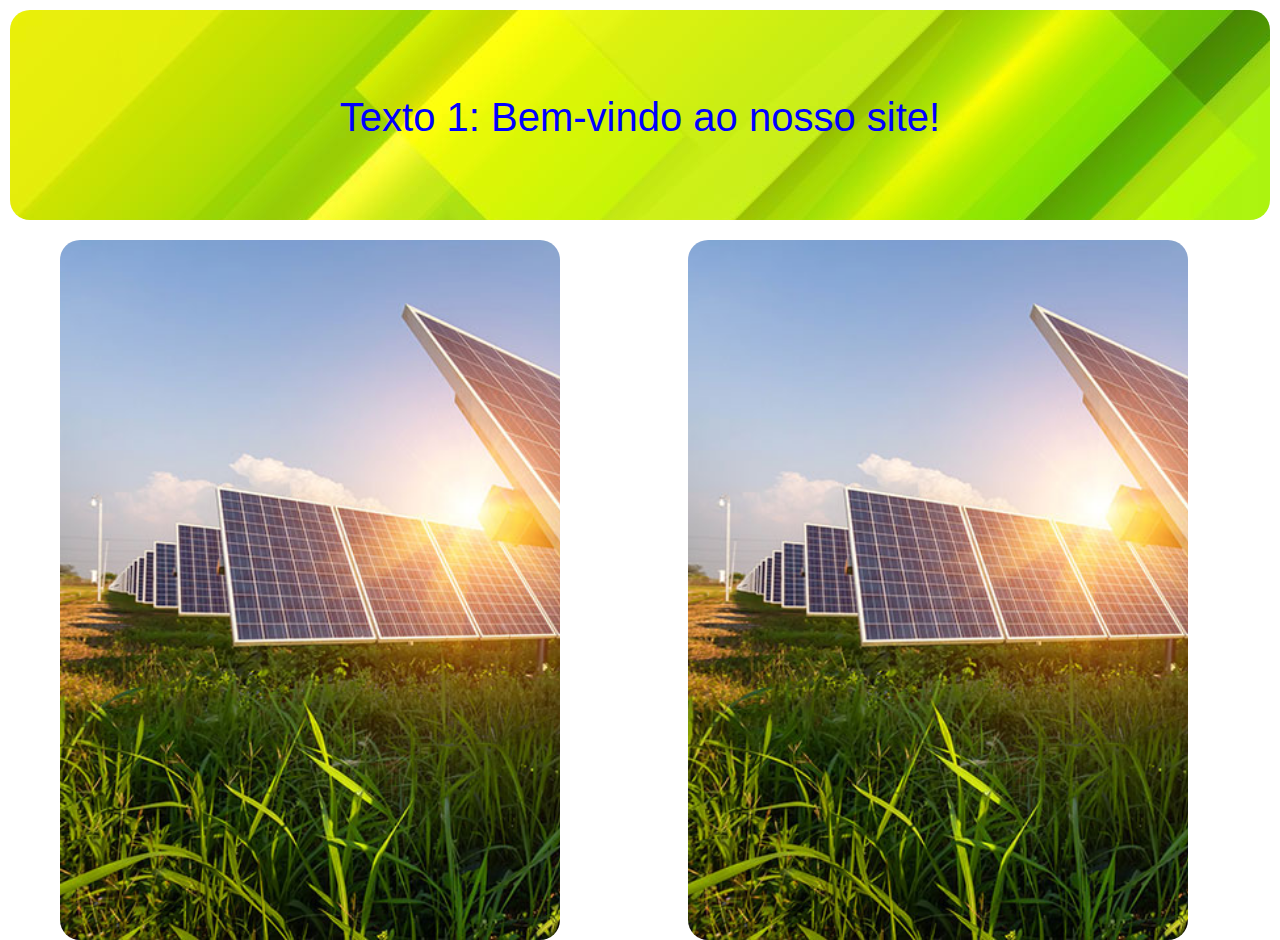
<file: index.html>
<!DOCTYPE html>
<html lang="pt-br">
<head>
  <meta charset="UTF-8">
  <meta name="viewport" content="width=device-width, initial-scale=1.0">
  <title>Trabalho-Pratico</title>

  <style>
    body {
      margin: 0;
      padding: 0;
      box-sizing: border-box;
    }
    .banner-container {
      position: absolute;
      top: 0;
      left: 0;
      width: 100%;
      z-index: 1;
      text-align: center;
    }
    .banner-slide {
      display: none;
      width: 100%;
      padding: 55px;
      color: blue;
      font-size: 40px;
      box-sizing: border-box;
      font-family: sans-serif;
    }
    .bloco {
      text-align: center;
      padding-top: 60px;
      background-image: url(Banner.jpg);
      height: 150px;
      border-radius: 20px;
      margin: 10px;
      position: relative;
      z-index: 0;
    }
    div.imagem2{
      text-align: center;
      
      background-image: url(fazenda.jpg);
      height: 700px;
      width: 500px;
      border-radius: 20px;
      margin: 10px;
      background-size: cover;
      position: absolute;
      left: 50px;
    }
    div.imagem3{
      text-align: center;
      
      background-image: url(fazenda.jpg);
      height: 700px;
      width: 500px;
      border-radius: 20px;
      margin: 10px;
      background-size: cover;
      position: absolute;
      left: 678px;
    }
    div.imagem4{
      text-align: center;
      
      background-image: url(fazenda.jpg);
      height: 700px;
      width: 500px;
      border-radius: 20px;
      margin: 10px;
      background-size: cover;
      position: absolute;
      left: 1305px;
    }
  </style>

</head>
<body>

  <div class="banner-container">
    <div class="banner-slide fade">
      <p>Texto 1: Bem-vindo ao nosso site!</p>
    </div>
    <div class="banner-slide fade">
      <p>Texto 2: Aproveite nossas ofertas!</p>
    </div>
    <div class="banner-slide fade">
      <p>Texto 3: Confira nossos novos produtos!</p>
    </div>
    <!-- Adicione mais slides conforme necessário -->
  </div>

  <div class="bloco">
  </div>

  <div class="imagem2">
  </div>

  <div class="imagem3">
  </div>

  <div class="imagem4">
  </div>

  <script>
    let slideIndex = 0;
    showSlides();

    function showSlides() {
      let i;
      let slides = document.getElementsByClassName("banner-slide");
      for (i = 0; i < slides.length; i++) {
        slides[i].style.display = "none";
      }
      slideIndex++;
      if (slideIndex > slides.length) { slideIndex = 1 }
      slides[slideIndex - 1].style.display = "block";
      setTimeout(showSlides, 3000);
    }
  </script>

</body>
</html>
</file>
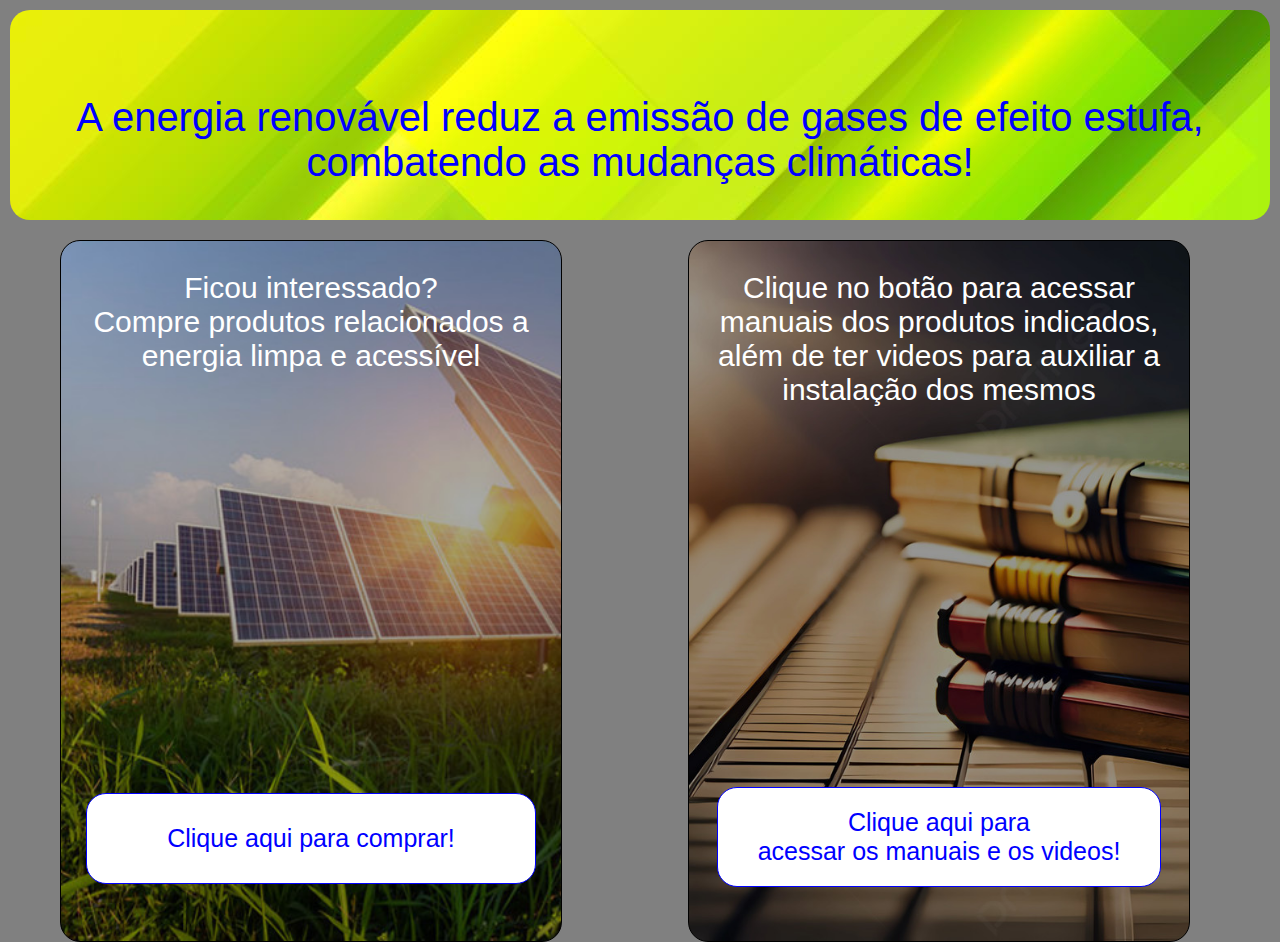
<file: Códigos/index.html>
<!DOCTYPE html>
<html lang="pt-br">
<head>
  <meta charset="UTF-8">
  <meta name="viewport" content="width=device-width, initial-scale=1.0">
  <title>Trabalho-Pratico</title>

  <link rel="stylesheet" href="styles_index.css">

</head>
<body>

  <div class="texto-banner">
    <div class="banner-slide fade">
      <p>A energia renovável reduz a emissão de gases de efeito estufa, combatendo as mudanças climáticas!</p>
    </div>
    <div class="banner-slide fade">
      <p>Fontes de energia renovável, como solar e eólica, são inesgotáveis e disponíveis globalmente!</p>
    </div>
    <div class="banner-slide fade">
      <p>Energia renovável melhora a saúde pública ao reduzir a poluição do ar!</p>
    </div>
    <div class="banner-slide fade">
      <p>Investir em energia renovável cria empregos e estimula o crescimento econômico!</p>
    </div>
    <div class="banner-slide fade">
      <p>Energia acessível promove a equidade social e o desenvolvimento sustentável!</p>
    </div>
    <div class="banner-slide fade">
      <p>O uso de energia renovável diminui a dependência de combustíveis fósseis importados!</p>
    </div>
    <div class="banner-slide fade">
      <p>Fontes renováveis podem ser descentralizadas, proporcionando eletricidade a áreas remotas!</p>
    </div>
    <div class="banner-slide fade">
      <p>Energia renovável ajuda a conservar os recursos naturais para as futuras gerações!</p>
    </div>
    <div class="banner-slide fade">
      <p>Energia renovável contribui para a segurança energética global, diversificando a matriz energética!</p>
    </div>
  </div>

  <div class="bloco">
  </div>

  <div class="imagem2">
    <p>
      Ficou interessado? <br> Compre produtos relacionados a energia limpa e acessível
    </p>
    <a href="compras.html">
      <button class="custom-button">Clique aqui para comprar!</button>
    </a>
  </div>

  <div class="imagem3">
    <p>
      Clique no botão para acessar manuais dos produtos indicados, além de ter videos para auxiliar
      a instalação dos mesmos
    </p>
    <a href="manuais.html">
      <button class="custom-button1">Clique aqui para <br> acessar os manuais e os videos!</button>
    </a>
  </div>

  <div class="imagem4">
    <p>
      Se voce estiver com duvida do porque investir em energia limpa ou acessivel, ou então quer 
      receber dicas sobre o assunto, clique no botão para receber essas informações
    </p>
    <a href="dicas.html">
      <button class="custom-button2">Clique aqui para <br> receber as dias!</button>
    </a>
  </div>

  <script src="scripts.js"></script>

</body>
</html>
</file>
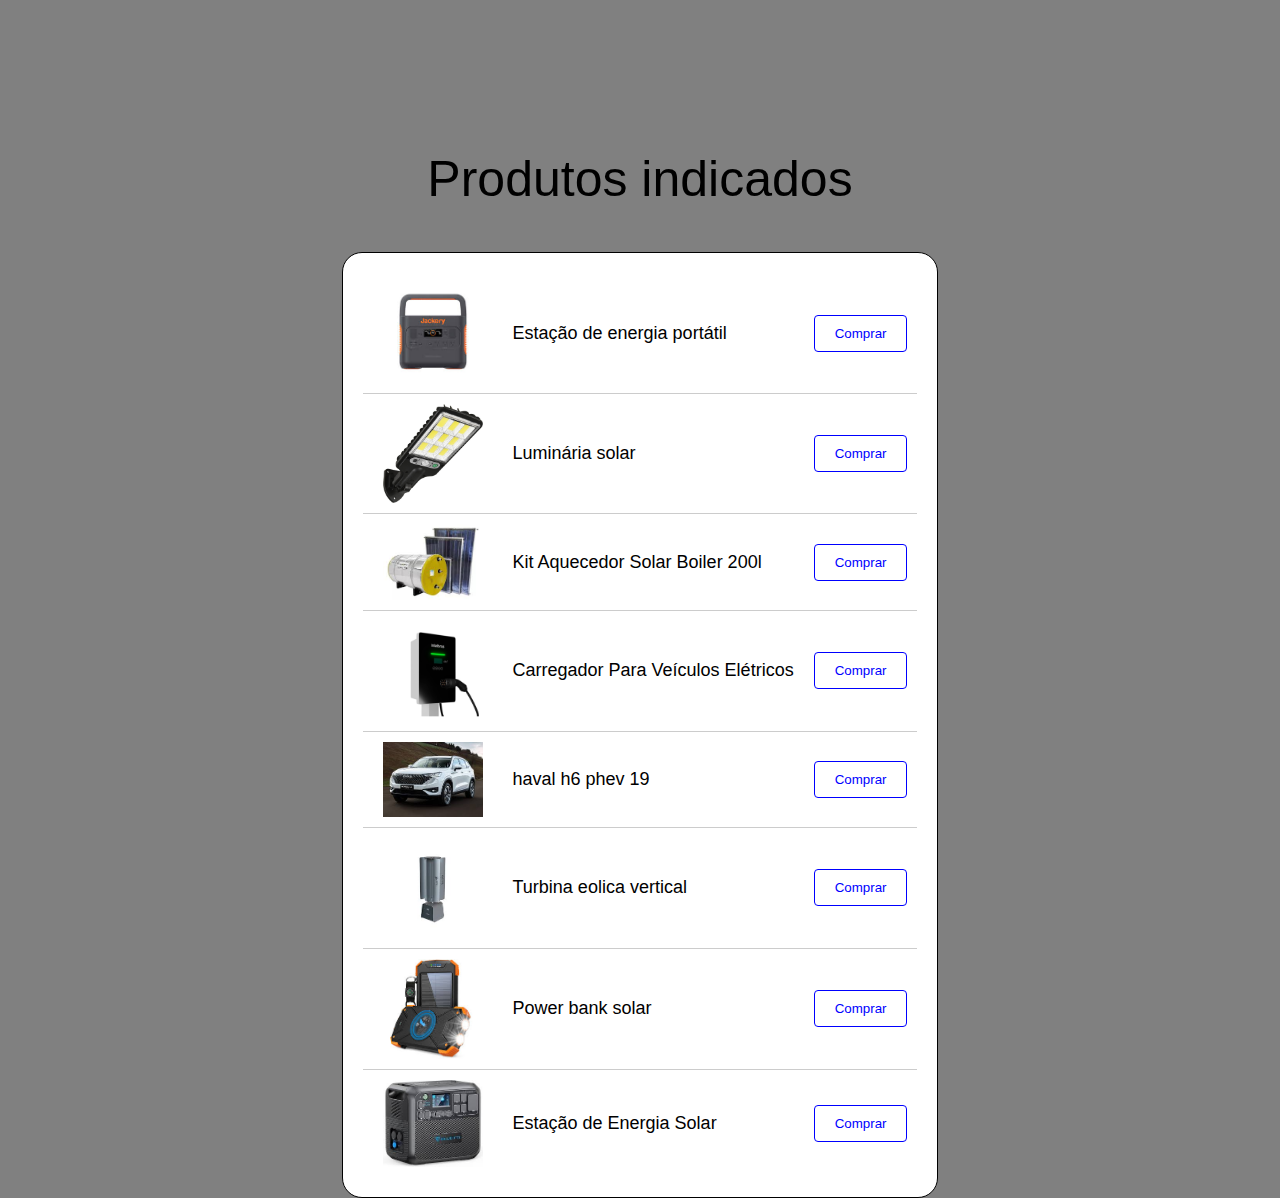
<file: Códigos/compras.html>
<!DOCTYPE html>
<html lang="pt-br">
<head>
    <meta charset="UTF-8">
    <meta name="viewport" content="width=device-width, initial-scale=1.0">
    <title>Tabela de Produtos</title>

    <link rel="stylesheet" href="styles_compras.css">
    
</head>
<body>
    <div class="titulo">
        <p>
            Produtos indicados
        </p>
    </div>
    <div class="corpo">
        <div class="divisao">
            <div class="imagem_produto">
                <img src="Imagens_compras_manuais/Produtos1.jpg">
            </div>
            <div class="nome_produto">
                Estação de energia portátil
            </div>           
                <a href="https://www.jackery.com/products/jackery-explorer-700-plus-portable-power-station">
                    <button class="botao">Comprar</button>
                </a>     
        </div>
        <div class="divisao">
            <div class="imagem_produto">
                <img src="Imagens_compras_manuais/Produtos2.jpg">
            </div>
            <div class="nome_produto">
                Luminária solar
            </div>
            <a href="https://www.amazon.com.br/Luminária-Parede-Refletor-Movimento-funções/dp/B0B5YGXV7P/ref=asc_df_B0B5YGXV7P/?tag=googleshopp00-20&linkCode=df0&hvadid=379773092606&hvpos=&hvnetw=g&hvrand=12070309165089638463&hvpone=&hvptwo=&hvqmt=&hvdev=c&hvdvcmdl=&hvlocint=&hvlocphy=1001566&hvtargid=pla-1687192548186&mcid=b73a0c1ab48a3138b63ee1f10fa308c7&th=1">
                <button class="botao">Comprar</button>
            </a>  
        </div>
        <div class="divisao">
            <div class="imagem_produto">
                <img src="Imagens_compras_manuais/Produtos3.jpg">
            </div>
            <div class="nome_produto">
                Kit Aquecedor Solar Boiler 200l
            </div>
            <a href="https://www.mercadolivre.com.br/termomax-kit-aquecedor-solar-boiler-200l-c2-placas-10m/p/MLB28511391?item_id=MLB4499494756&from=gshop&matt_tool=59229076&matt_word=&matt_source=google&matt_campaign_id=14303413835&matt_ad_group_id=125984300317&matt_match_type=&matt_network=g&matt_device=c&matt_creative=539354957190&matt_keyword=&matt_ad_position=&matt_ad_type=pla&matt_merchant_id=735125422&matt_product_id=MLB28511391-product&matt_product_partition_id=2267840977401&matt_target_id=aud-1966857867496:pla-2267840977401&cq_src=google_ads&cq_cmp=14303413835&cq_net=g&cq_plt=gp&cq_med=pla&gad_source=1&gclid=CjwKCAjwvIWzBhAlEiwAHHWgvXg1ATtWrV-QS83aWFLzS4T1tcGqXzEbmlHaF6uS-FZKRg2BHL54GRoCWLMQAvD_BwE">
                <button class="botao">Comprar</button>
            </a>  
        </div>
        <div class="divisao">
            <div class="imagem_produto">
                <img src="Imagens_compras_manuais/Produtos4.jpg">
            </div>
            <div class="nome_produto">
                Carregador Para Veículos Elétricos
            </div>
            <a href="https://brasilcharger.com.br/produto/carregador-business-22-kw-para-veiculos-eletricos-tipo-2/?gad_source=1&gclid=CjwKCAjwvIWzBhAlEiwAHHWgvaIElhSQfsNBlT9q7BmzjVFog8tYcrhLO4mm9fGvWPvNJbxhZaz-txoC5lUQAvD_BwE">
                <button class="botao">Comprar</button>
            </a>  
        </div>
        <div class="divisao">
            <div class="imagem_produto">
                <img src="Imagens_compras_manuais/Produtos5.jpg">
            </div>
            <div class="nome_produto">
                haval h6 phev 19
            </div>
            <a href="https://gwmmotors.mercadolivre.com.br/?utm_source=gwmsite#/havalh6phev19">
                <button class="botao">Comprar</button>
            </a>  
        </div>
        <div class="divisao">
            <div class="imagem_produto">
                <img src="Imagens_compras_manuais/Produtos6.jpg">
            </div>
            <div class="nome_produto">
                Turbina eolica vertical
            </div>
            <a href="https://tesup.com/br/produtos/tesup-turbinas-eolicas-verticais-para-residencias">
                <button class="botao">Comprar</button>
            </a>  
        </div>
        <div class="divisao">
            <div class="imagem_produto">
                <img src="Imagens_compras_manuais/Produtos7.jpg">
            </div>
            <div class="nome_produto">
                Power bank solar
            </div>
            <a href="https://www.blavorpowerbank.com/products/solar-power-bank-pn-w05">
                <button class="botao">Comprar</button>
            </a>  
        </div>
        <div class="divisao">
            <div class="imagem_produto">
                <img src="Imagens_compras_manuais/Produtos8.jpg">
            </div>
            <div class="nome_produto">
                Estação de Energia Solar
            </div>
            <a href="https://br.bluettipower.com/products/ac200max-estacao-de-energia">
                <button class="botao">Comprar</button>
            </a>  
        </div>
    </div>
</body>
</html>
</file>
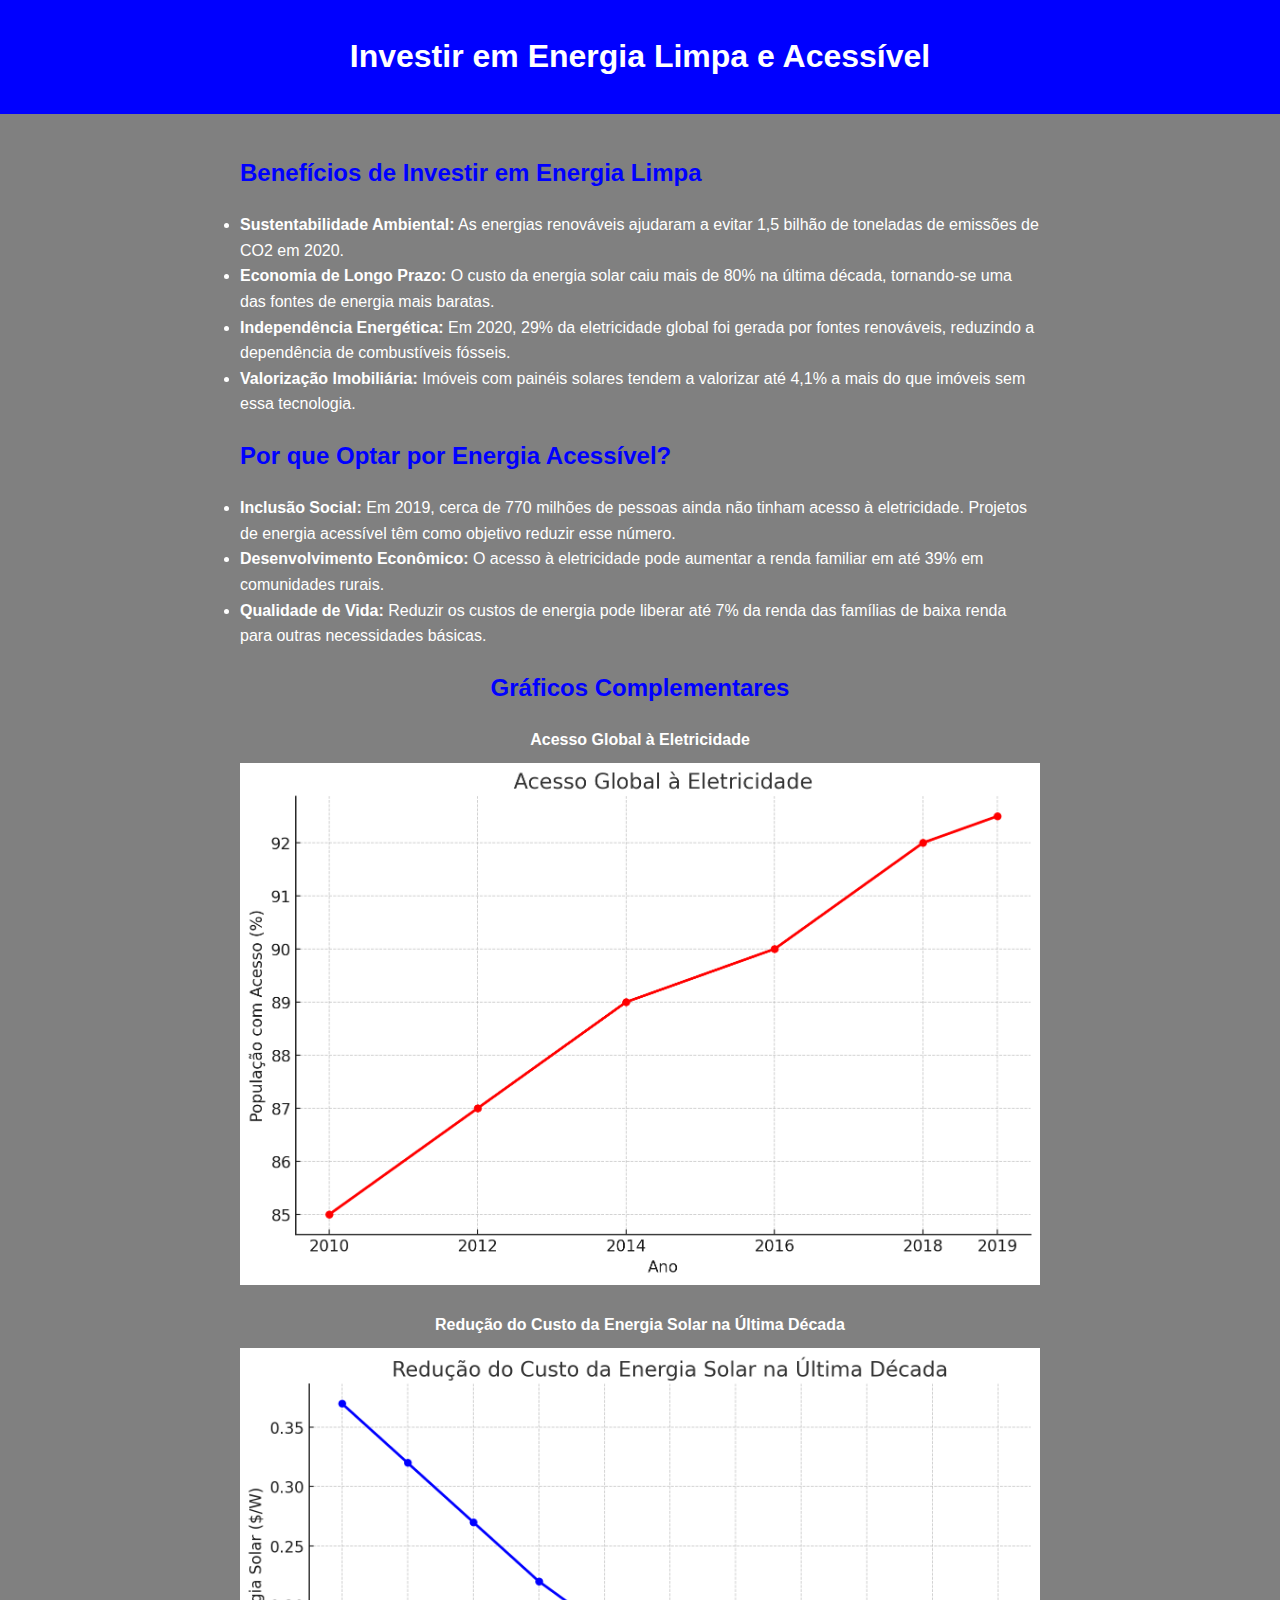
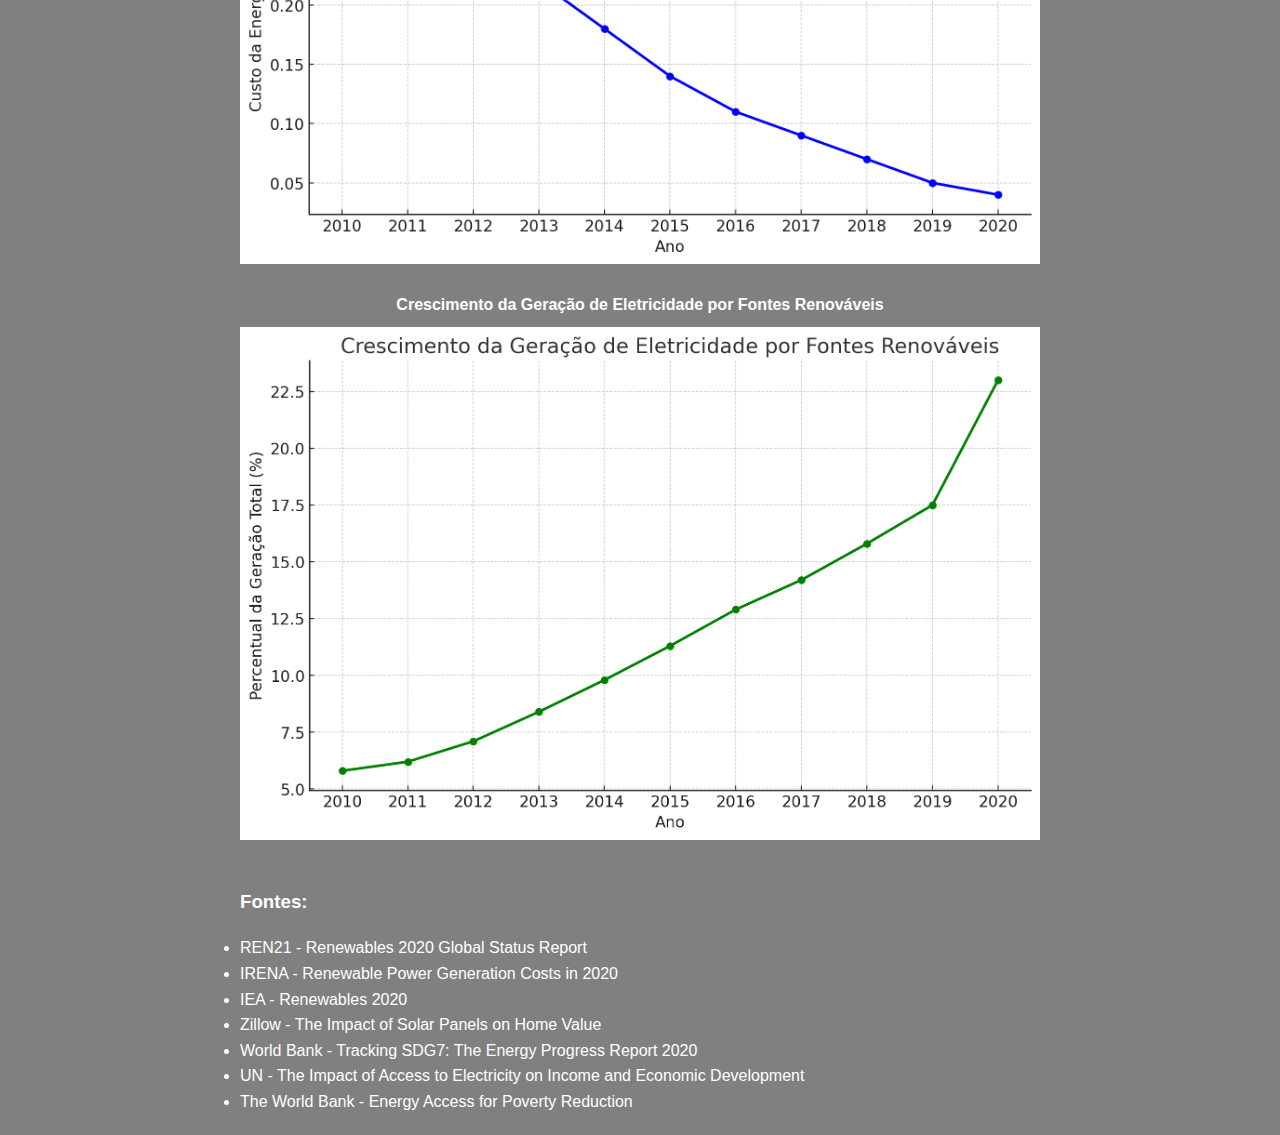
<file: Códigos/dicas.html>
<!DOCTYPE html>
<html lang="pt">
<head>
    <meta charset="UTF-8">
    <meta name="viewport" content="width=device-width, initial-scale=1.0">
    <title>Dicas</title>

    <link rel="stylesheet" href="styles_dicas.css">

</head>
<body>
    <header>
        <h1>Investir em Energia Limpa e Acessível</h1>
    </header>
    <div class="container">
      
        <h2>Benefícios de Investir em Energia Limpa</h2>
           
        <li><strong>Sustentabilidade Ambiental:</strong> As energias renováveis ajudaram a evitar 1,5 bilhão de toneladas de emissões de CO2 em 2020.</li>
        <li><strong>Economia de Longo Prazo:</strong> O custo da energia solar caiu mais de 80% na última década, tornando-se uma das fontes de energia mais baratas.</li>
        <li><strong>Independência Energética:</strong> Em 2020, 29% da eletricidade global foi gerada por fontes renováveis, reduzindo a dependência de combustíveis fósseis.</li>
        <li><strong>Valorização Imobiliária:</strong> Imóveis com painéis solares tendem a valorizar até 4,1% a mais do que imóveis sem essa tecnologia.</li>

        <h2>Por que Optar por Energia Acessível?</h2>
            
        <li><strong>Inclusão Social:</strong> Em 2019, cerca de 770 milhões de pessoas ainda não tinham acesso à eletricidade. Projetos de energia acessível têm como objetivo reduzir esse número.</li>
        <li><strong>Desenvolvimento Econômico:</strong> O acesso à eletricidade pode aumentar a renda familiar em até 39% em comunidades rurais.</li>
        <li><strong>Qualidade de Vida:</strong> Reduzir os custos de energia pode liberar até 7% da renda das famílias de baixa renda para outras necessidades básicas.</li>
        
        <div class="charts">
            <h2>Gráficos Complementares</h2>
            <div class="chart-description">Acesso Global à Eletricidade</div>

            <img src="Imagens_dicas/Grafico1.png">
            
            <div class="chart-description">Redução do Custo da Energia Solar na Última Década</div>
            <img src="Imagens_dicas/Grafico2.png">

            <div class="chart-description">Crescimento da Geração de Eletricidade por Fontes Renováveis</div>
            <img src="Imagens_dicas/Grafico3.png">
        </div>

        <h3>Fontes:</h3>
          
        <li>REN21 - Renewables 2020 Global Status Report</li>
        <li>IRENA - Renewable Power Generation Costs in 2020</li>
        <li>IEA - Renewables 2020</li>
        <li>Zillow - The Impact of Solar Panels on Home Value</li>
        <li>World Bank - Tracking SDG7: The Energy Progress Report 2020</li>
        <li>UN - The Impact of Access to Electricity on Income and Economic Development</li>
        <li>The World Bank - Energy Access for Poverty Reduction</li>
           
    </div>
</body>
</html>
</file>
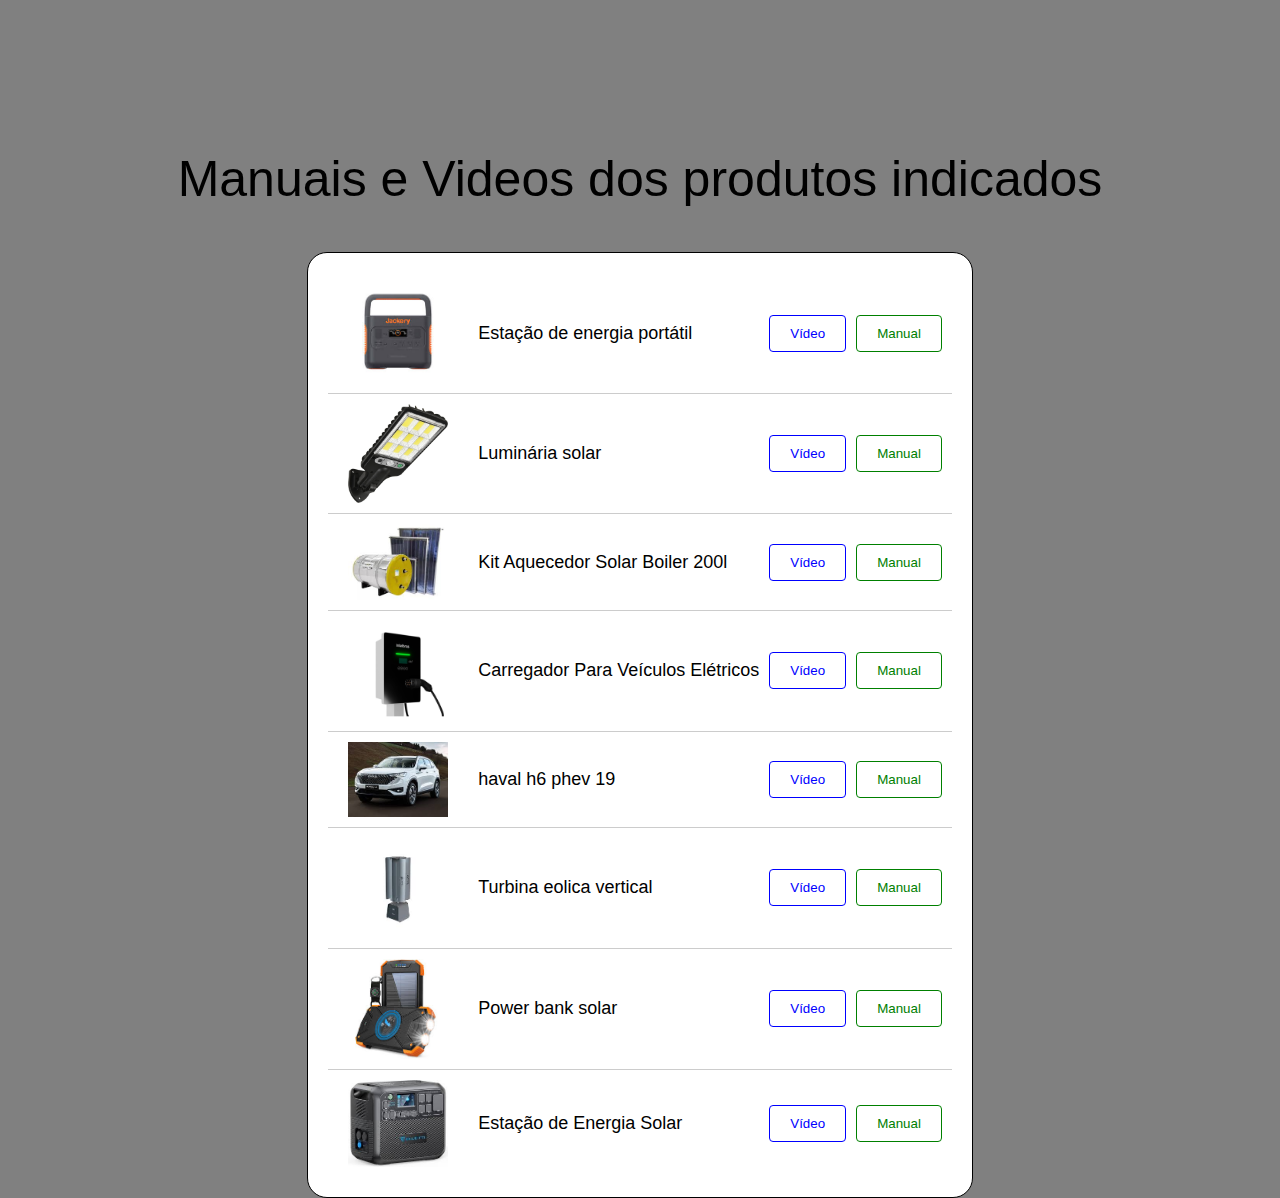
<file: Códigos/manuais.html>
<!DOCTYPE html>
<html lang="pt-br">
<head>
    <meta charset="UTF-8">
    <meta name="viewport" content="width=device-width, initial-scale=1.0">
    <title>Tabela de Manuais</title>
    
    <link rel="stylesheet" href="styles_manuais.css">

</head>
<body>
    <div class="titulo">
        <p>
            Manuais e Videos dos produtos indicados
        </p>
    </div>
    <div class="corpo">
        <div class="divisao">
            <div class="imagem_produto">
                <img src="Imagens_compras_manuais/Produtos1.jpg">
            </div>
            <div class="nome_produto">
                Estação de energia portátil
            </div>           
                <a href="https://www.youtube.com/watch?v=JqgnowyuUUU&ab_channel=Jackery">
                    <button class="botao">Vídeo</button>
                </a>
                <a href="https://manuals.plus/pt/jackery/explorer-700-plus-portable-power-station-manual">
                    <button class="botao2">Manual</button>
                </a>
        </div>
        <div class="divisao">
            <div class="imagem_produto">
                <img src="Imagens_compras_manuais/Produtos2.jpg">
            </div>
            <div class="nome_produto">
                Luminária solar
            </div>
            <a href="https://www.youtube.com/watch?v=vHJ8n6HOczs&ab_channel=WGnaGeral">
                <button class="botao">Vídeo</button>
            </a>
            <a href="https://drive.google.com/file/d/1M4J1aQHrlpvNhU36kebwZuwCG6L9zDTt/view?usp=drive_link">
                <button class="botao2">Manual</button>
            </a>
        </div>
        <div class="divisao">
            <div class="imagem_produto">
                <img src="Imagens_compras_manuais/Produtos3.jpg">
            </div>
            <div class="nome_produto">
                Kit Aquecedor Solar Boiler 200l
            </div>
            <a href="https://www.youtube.com/watch?v=UJOWuKm2fqc&ab_channel=Genivaldoconstruções">
                <button class="botao">Vídeo</button>
            </a>
            <a href="https://drive.google.com/file/d/1iOetxeusAOBS-VhozbAVG0bbluW4rQa3/view">
                <button class="botao2">Manual</button>
            </a>
        </div>
        <div class="divisao">
            <div class="imagem_produto">
                <img src="Imagens_compras_manuais/Produtos4.jpg">
            </div>
            <div class="nome_produto">
                Carregador Para Veículos Elétricos
            </div>
            <a href="https://www.youtube.com/watch?v=aF8NAWwSXXU&t=396s&ab_channel=AUTOEOUTROSARTIFÍCIOS">
                <button class="botao">Vídeo</button>
            </a>
            <a href="https://drive.google.com/file/d/1sQuc1cQ0Q37PjiR1qIBQkK45BEq6s4D_/view">
                <button class="botao2">Manual</button>
            </a>
        </div>
        <div class="divisao">
            <div class="imagem_produto">
                <img src="Imagens_compras_manuais/Produtos5.jpg">
            </div>
            <div class="nome_produto">
                haval h6 phev 19
            </div>
            <a href="https://www.youtube.com/watch?v=OI8yZdcYWAI&ab_channel=TopDrive-%40victorpicolli">
                <button class="botao">Vídeo</button>
            </a>
            <a href="https://drive.google.com/file/d/1njxjAmmREuY4GeaJCzZUF3sVwQDVcKkG/view">
                <button class="botao2">Manual</button>
            </a>
        </div>
        <div class="divisao">
            <div class="imagem_produto">
                <img src="Imagens_compras_manuais/Produtos6.jpg">
            </div>
            <div class="nome_produto">
                Turbina eolica vertical
            </div>
            <a href="https://www.youtube.com/watch?v=nnwpXd5BKDM&ab_channel=TESUPOfficial">
                <button class="botao">Vídeo</button>
            </a>
            <a href="https://tesup.com/br/produtos/tesup-turbinas-eolicas-verticais-para-residencias">
                <button class="botao2">Manual</button>
            </a>
        </div>
        <div class="divisao">
            <div class="imagem_produto">
                <img src="Imagens_compras_manuais/Produtos7.jpg">
            </div>
            <div class="nome_produto">
                Power bank solar
            </div>
            <a href="https://www.youtube.com/watch?v=FWn9B-_2yAA&ab_channel=DigitalSlang">
                <button class="botao">Vídeo</button>
            </a>
            <a href="https://manuals.plus/pt/blavor/pn-w05-wireless-solar-power-bank-manual">
                <button class="botao2">Manual</button>
            </a>
        </div>
        <div class="divisao">
            <div class="imagem_produto">
                <img src="Imagens_compras_manuais/Produtos8.jpg">
            </div>
            <div class="nome_produto">
                Estação de Energia Solar
            </div>
            <a href="https://www.youtube.com/watch?v=O8YMHFFUyxQ&ab_channel=TARCISIOSIMONE">
                <button class="botao">Vídeo</button>
            </a>
            <a href="https://br.bluettipower.com/products/ac200max-estacao-de-energia">
                <button class="botao2">Manual</button>
            </a>
        </div>
    </div>
</body>
</html>
</file>
<file: Códigos/styles_index.css>
body {
    background-color: gray;
    margin: 0;
    padding: 0;
    box-sizing: border-box;
  }
  .texto-banner {
    position: absolute;
    top: 0;
    left: 0;
    width: 100%;
    z-index: 1;
    text-align: center;
  }
  .banner-slide {
    display: none;
    width: 100%;
    padding: 55px;
    color: blue;
    font-size: 40px;
    box-sizing: border-box;
    font-family: sans-serif;
  }
  .bloco {
    text-align: center;
    padding-top: 60px;
    background-image: url(Imagens_index/Banner.jpg);
    height: 150px;
    border-radius: 20px;
    margin: 10px;
    position: relative;
    z-index: 0;
  }
  div.imagem2{
    border: solid 1px black;
    text-align: center;
    color: white;
    font-size: 30px;
    font-family: sans-serif;
    background-image: url(Imagens_index/Compras.jpg);
    height: 700px;
    width: 500px;
    border-radius: 20px;
    margin: 10px;
    background-size: cover;
    position: absolute;
    left: 50px;
  }
  div.imagem3{
    border: solid 1px black;
    text-align: center;
    color: white;
    font-size: 30px;
    font-family: sans-serif;
    background-image: url(Imagens_index/Manuais.jpg);
    height: 700px;
    width: 500px;
    border-radius: 20px;
    margin: 10px;
    background-size: cover;
    position: absolute;
    left: 678px;
  }
  div.imagem4{
    border: solid 1px black;
    text-align: center;
    color: white;
    font-size: 30px;
    font-family: sans-serif;
    background-image: url(Imagens_index/Dicas.jpg);
    height: 700px;
    width: 500px;
    border-radius: 20px;
    margin: 10px;
    background-size: cover;
    position: absolute;
    left: 1305px;
  }
  .custom-button{ 
    position: relative;
    border: solid 1px blue;
    border-radius: 20px;
    color: blue;
    background-color: white;
    padding: 30px 80px;
    cursor: pointer;
    outline: none;
    text-align: center;
    font-size: 16px;
    transition: background-color 0.3s, color 0.3s; 
    margin-top: 390px;
    text-align: center;
    font-size: 25px;
  }
  .custom-button:hover {
    background-color: blue;
    color: white;
  }
  .custom-button1{ 
    position: relative;
    border: solid 1px blue;
    border-radius: 20px;
    color: blue;
    background-color: white;
    padding: 20px 40px;
    cursor: pointer;
    outline: none;
    text-align: center;
    font-size: 16px;
    transition: background-color 0.3s, color 0.3s; 
    margin-top: 350px;
    text-align: center;
    font-size: 25px;
  }
  .custom-button1:hover {
    background-color: blue;
    color: white;
  }
  .custom-button2{
    position: relative;
    border: solid 1px blue;
    border-radius: 20px;
    color: blue;
    background-color: white;
    padding: 20px 120px;
    cursor: pointer;
    outline: none;
    text-align: center;
    font-size: 16px;
    transition: background-color 0.3s, color 0.3s; 
    margin-top: 275px;
    text-align: center;
    font-size: 25px;
  }
  .custom-button2:hover{
    background-color: blue;
    color: white;
  }
</file>
<file: Códigos/styles_compras.css>
body {
    display: flex;
    justify-content: center;
    align-items: center;
    height: 100vh;
    margin: 0;
    background-color: gray;
}
.titulo {
    position: absolute;
    top: 0;
    left: 0;
    width: 100%;
    z-index: 1;
    text-align: center;
    font-size: 50px;
    font-family: sans-serif;
    margin-top: 100px;
}
.corpo {
    border: 1px solid black;
    border-radius: 20px;
    padding: 20px;
    background-color: white;
    margin-top: 550px;
}

.divisao {
    display: flex;
    align-items: center;
    padding: 10px;
    border-bottom: 1px solid #ccc;
}

.divisao:last-child {
    border-bottom: none;
}

.imagem_produto {
    flex: 0 0 120px;
    display: flex;
    justify-content: center;
    align-items: center;
}

.imagem_produto img {
    max-width: 100px;
    max-height: 100px;
    object-fit: cover;
}

.nome_produto {
    font-family: sans-serif;
    flex: 1;
    margin-left: 20px;
    font-size: 18px;
    display: flex;
    align-items: center;
}

.botao{
    padding: 10px 20px;
    border: solid 1px blue;
    background-color: white;
    color: blue;
    text-decoration: none;
    border-radius: 4px;
    margin-left: 20px;
}

.botao:hover {
    background-color: blue;
    color: white;
}
</file>
<file: Códigos/styles_dicas.css>
body {
    font-family: Arial, sans-serif;
    line-height: 1.6;
    margin: 0;
    padding: 0;
    background-color: #808080; /* Fundo da página em cinza */
    color: white; /* Texto em branco */
}
header {
    background-color: #0000FF; /* Banners em azul */
    color: white;
    padding: 10px 0;
    text-align: center;
}
.container {
    padding: 20px;
    max-width: 800px;
    margin: auto;
}
h2 {
    color: #0000FF; /* Títulos em azul */
}
.sources {
    margin-top: 20px;
    font-size: 0.9em;
}
.charts {
    margin-top: 20px;
    text-align: center;
}
.charts img {
    max-width: 100%;
    height: auto;
    margin-bottom: 20px;
}
.chart-description {
    margin-bottom: 10px;
    font-weight: bold;
}
footer {
    text-align: center;
    padding: 10px 0;
    background-color: #0000FF;
    color: white;
    position: fixed;
    width: 100%;
    bottom: 0;
}
</file>
<file: Códigos/styles_manuais.css>
body {
    display: flex;
    justify-content: center;
    align-items: center;
    height: 100vh;
    margin: 0;
    background-color: gray;
}
.titulo {
    position: absolute;
    top: 0;
    left: 0;
    width: 100%;
    z-index: 1;
    text-align: center;
    font-size: 50px;
    font-family: sans-serif;
    margin-top: 100px;
}
.corpo {
    border: 1px solid black;
    border-radius: 20px;
    padding: 20px;
    background-color: white;
    margin-top: 550px;
}

.divisao {
    display: flex;
    align-items: center;
    padding: 10px;
    border-bottom: 1px solid #ccc;
}

.divisao:last-child {
    border-bottom: none;
}

.imagem_produto {
    flex: 0 0 120px;
    display: flex;
    justify-content: center;
    align-items: center;
}

.imagem_produto img {
    max-width: 100px;
    max-height: 100px;
    object-fit: cover;
}

.nome_produto {
    font-family: sans-serif;
    flex: 1;
    margin-left: 20px;
    font-size: 18px;
    display: flex;
    align-items: center;
}



.botao {
    padding: 10px 20px;
    border: solid 1px blue;
    background-color: white;
    color: blue;
    text-decoration: none;
    border-radius: 4px;
    margin-left: 10px;
}

.botao:hover {
    background-color: blue;
    color: white;
}

.botao2 {
    padding: 10px 20px;
    border: solid 1px green;
    background-color: white;
    color: green;
    text-decoration: none;
    border-radius: 4px;
    margin-left: 10px;
}

.botao2:hover {
    background-color: green;
    color: white;
}
</file>
